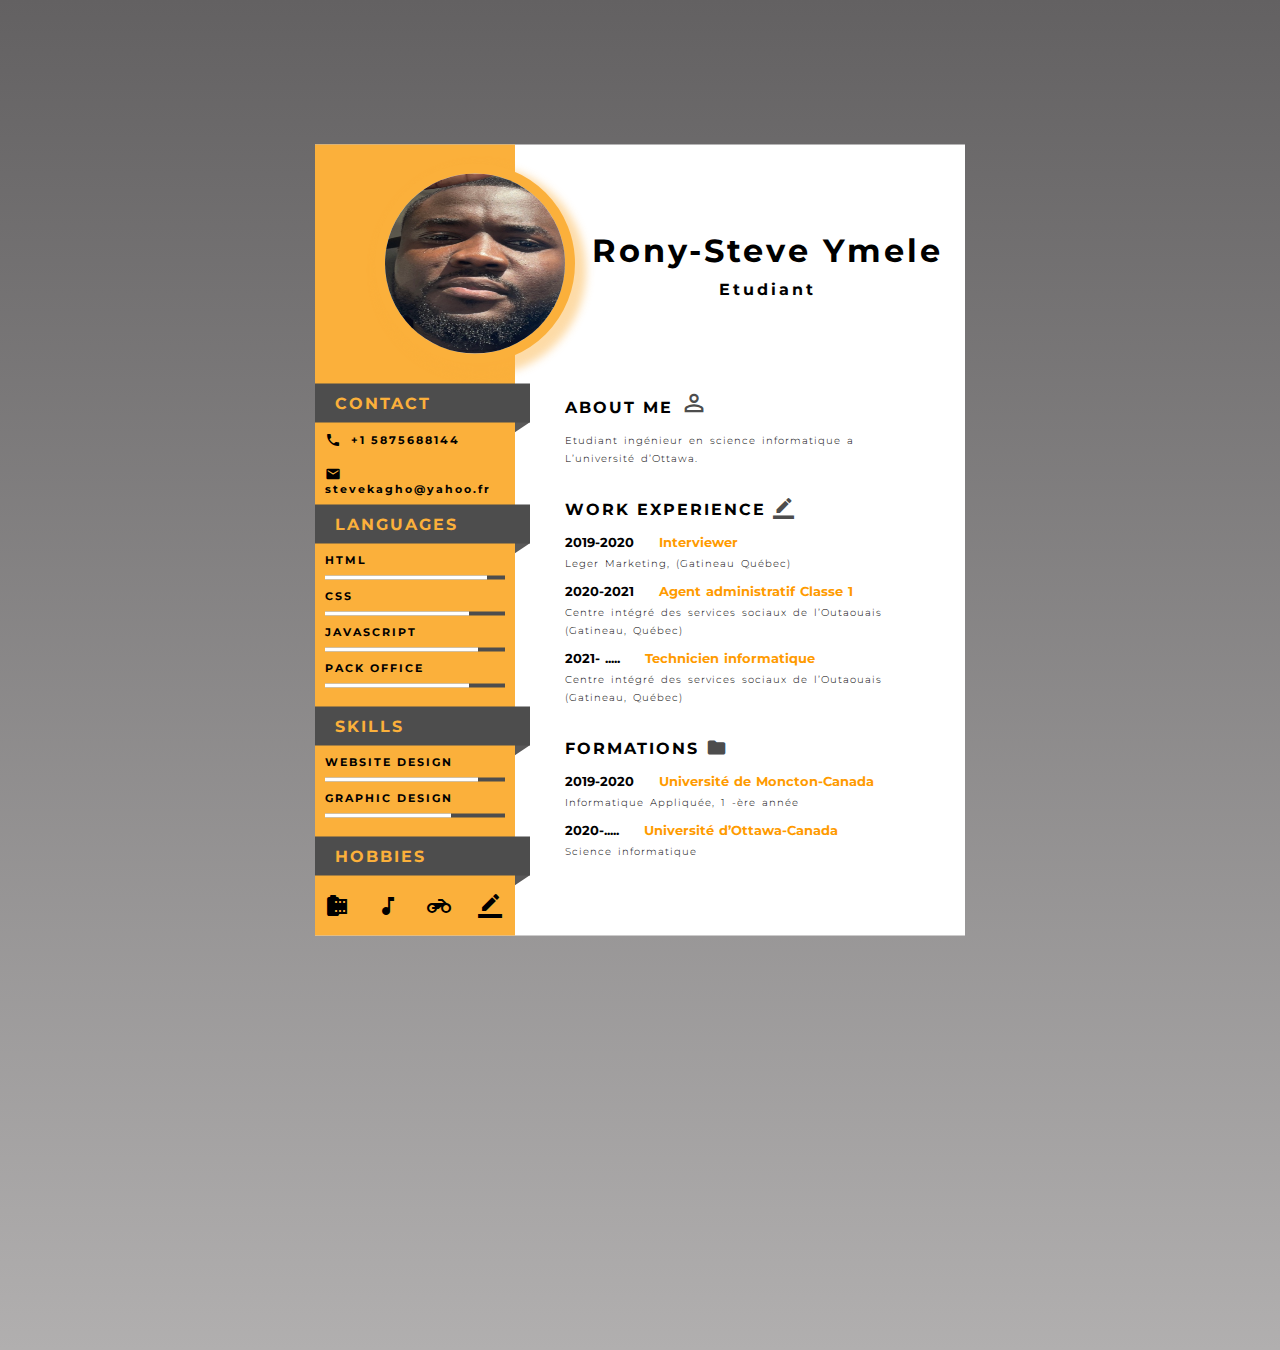
<file: PORTFOLIO.HTML/CV.html>
<!DOCTYPE html>
<html>
<head>
	<title></title>
	<meta name="viewport" content="width=device-width, initial-scale=1.0">
	<link rel="stylesheet"  href="stylecv.css">
	<link href="https://fonts.googleapis.com/icon?family=Material+Icons" rel="stylesheet">

</head>
<body>

<div class="main">
	<div class="left">
		<br>
		<div class="profile-img"><img src="IMAGES/steve.jpg"></div>

		<div class="box-1">
			<div class="heading">
				<p>CONTACT</p>
			</div>
			<p class="p1"><i class="material-icons icons1">call</i>+1 5875688144</p>
			<p class="p1"><i class="material-icons icons1">email</i>stevekagho@yahoo.fr</p>
		</div>

		<div class="box-1">
			<div class="heading">
				<p>LANGUAGES</p>
			</div>

			<p class="p1">HTML
			<div class="skill-container">
				<div class="skill html"></div>
			</div>
			</p>

			<p class="p1">CSS
			<div class="skill-container">
				<div class="skill css"></div>
			</div>
			</p>

			<p class="p1">JAVASCRIPT
			<div class="skill-container">
				<div class="skill js"></div>
			</div>
			</p>

			<p class="p1">PACK OFFICE
			<div class="skill-container">
				<div class="skill jquery"></div>
			</div>
			</p>
		</div>
		<br>

		<div class="box-1">
			<div class="heading">
				<p>SKILLS</p>
			</div>

			<p class="p1">WEBSITE DESIGN
			<div class="skill-container">
				<div class="skill web"></div>
			</div>
			</p>

			<p class="p1">GRAPHIC DESIGN
			<div class="skill-container">
				<div class="skill gra"></div>
			</div>
			</p>

			
		</div>
		<br>
		<div class="box-1">
			<div class="heading">
				<p>HOBBIES</p>
			</div>

			<div class="h-div">
				<i class="material-icons icons2">camera_roll</i>
				<i class="material-icons icons2">music_note</i>
				<i class="material-icons icons2">motorcycle</i>
				<i class="material-icons icons2">border_color</i>
			</div>
			
		</div>

	</div>


	<div class="right">
		<div class="name-div">
			<h1>Rony-Steve Ymele </h1>
			<p>Etudiant</p>
		</div>

		<div class="box-2">
			<h2>ABOUT ME <i class="material-icons icons3" style="font-size: 28px!important; ">perm_identity</i></h2>
			<p class="p2">
				Etudiant ingénieur en science informatique a L’université d’Ottawa.
			</p>
		</div>



		<div class="box-2">
			<h2>WORK EXPERIENCE <i class="material-icons icons3" >border_color</i></h2>
			<p class="p3">2019-2020 <span>Interviewer</span></p>
			<p class="p2">
				Leger Marketing, (Gatineau Québec)

			</p>

			<p class="p3">2020-2021 <span>Agent administratif Classe 1
            </span></p>
			<p class="p2">
				Centre intégré des services sociaux de l’Outaouais (Gatineau, Québec)
			</p>

			<p class="p3">2021- ..... <span>Technicien informatique</span></p>
			<p class="p2">
				Centre intégré des services sociaux de l’Outaouais (Gatineau, Québec)
			</p>
		</div>


		<div class="box-2">
			<h2>FORMATIONS <i class="material-icons icons3" >folder</i></h2>
			<p class="p3">2019-2020 <span>Université de Moncton-Canada</span></p>
			<p class="p2">
				Informatique Appliquée, 1 -ère année 
			</p>

			<p class="p3">2020-..... <span>Université d’Ottawa-Canada </span></p>
			<p class="p2">
				Science informatique
			</p>

			
		</div>

	</div>
</div>




</body>
</html>
</file>
<file: PORTFOLIO.HTML/stylecv.css>
@import url('https://fonts.googleapis.com/css2?family=Montserrat&display=swap');
body{
	background-image: linear-gradient(#636162, #b1afaf);
	height: 150vh;
	font-weight: bold;
	letter-spacing: 2px;
}
*{
	margin: 0px; padding: 0px; font-family: 'Montserrat', sans-serif;
}
.main{
	background-color: white;
	height: auto;
	width: 650px;
	position: absolute;
	transform: translate(-50%, -50%);
	left: 50%;
	top: 60%;
}
.left{
	background-color: #fbb03b;
	width: 200px;
	height: 100%;
	float: left;
}
.right{
	width: 450px;
	float: left;
}
.profile-img{
	height: 180px;
	width: 180px;
	background-color: #ddd;
	border-radius: 50%;
	margin-bottom: 20px;
	margin-left: 60px;
	border: 10px solid #fbb03b;
	box-shadow: 6px 7px 9px 5px #fbb03b73;
}
.profile-img img{
	width: 100%;
    height: 100%;
	border-radius: 100%;
}
.box-1{
	position: relative;
}
.heading{
	background-color: #4d4d4d;
	padding: 10px;
	color: #fbb03b;
	text-align: left;
	padding-left: 20px;
	margin-right: -15px;
}
.heading::after{
	content: '';
	position: absolute;
	width: 21px;
	height: 18px;
	background-color: #5a5959;
	left: 191px;
	top: 26px;
	transform:rotate(56deg);
	z-index: -1;
}
.p1{
	padding: 9px 10px;
	font-size: 11px;
}
.icons1{
	font-size: 16px!important;
	padding-right: 10px!important;
	vertical-align: sub;
}
.skill-container{
	width: 90%;
	background-color: #4d4d4d;
	margin: 0px 10px;
}
.skill{
	text-align: right;
	padding-top: 2px;
	padding-bottom: 2px;
	color: white;
}
.html{
	width: 90%;
	background-color: white;
}
.css{
	width: 80%;
	background-color: white;
}
.js{
	width: 85%;
	background-color: white;
}
.jquery{
	width: 80%;
	background-color: white;
}
.web {
	width: 85%;
	background-color: white;
}
.gra{
	width: 70%;
	background-color: white;
}
.icons2{
	padding: 18px 10px;
}
.name-div{
	padding: 86px 0px 60px 55px;
	text-align: center;
	letter-spacing: 3px;
}
.name-div h1{
	margin-bottom: 10px;
}
.box-2{
	padding: 0px 50px;
	margin-top: 30px;
}
.p2{
	font-size: 10px;
	font-weight: 300;
	letter-spacing: 1px;
	word-spacing: 2px;
	line-height: 18px;
	margin-top: 5px;
}
h2{
	font-size: 16px;
	margin-bottom: 15px;
}
.icons3{
	vertical-align: bottom;
	font-size: 21px!important;
	color: #4d4d4d;
}
.p3{
	font-size: 13px;
	word-spacing: 1px;
	letter-spacing: 0px;
	margin-top: 10px;
}
.p3 span{
	color: #ff9b00; padding-left: 20px;
}
</file>
